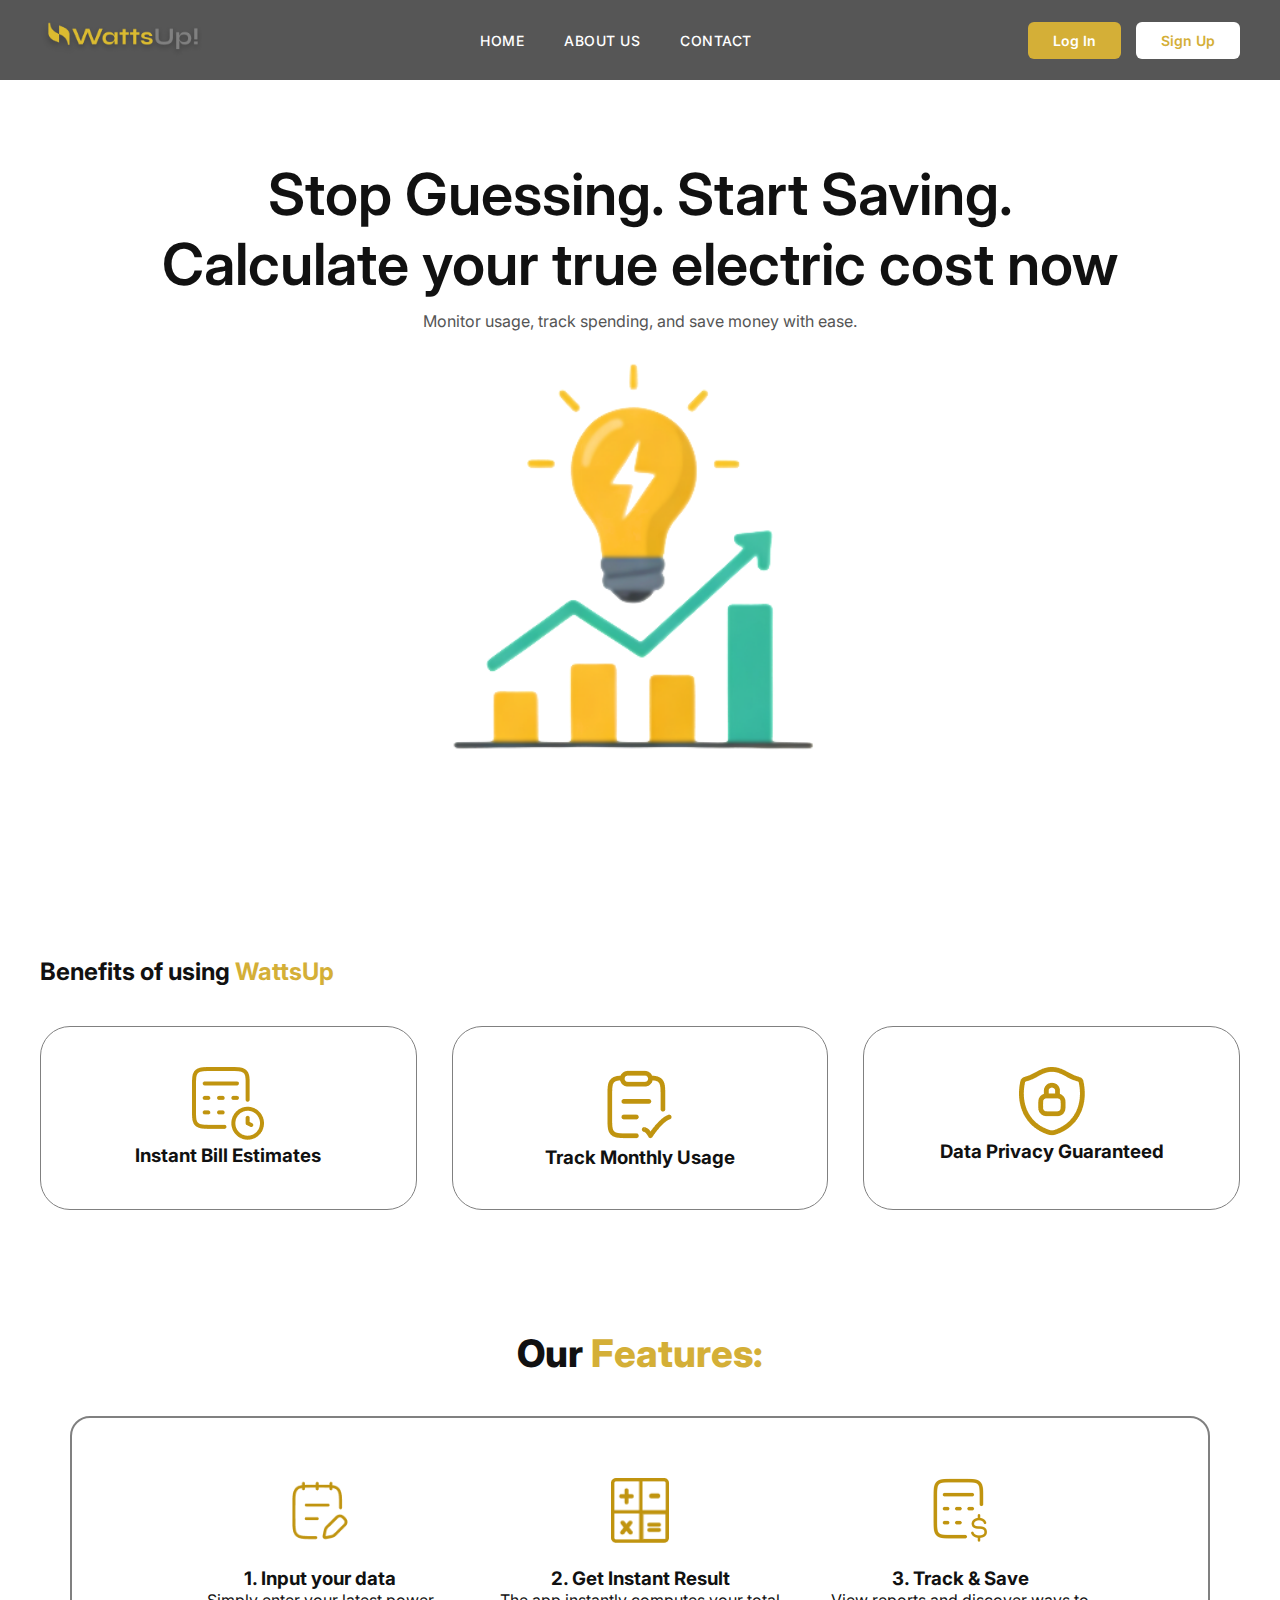
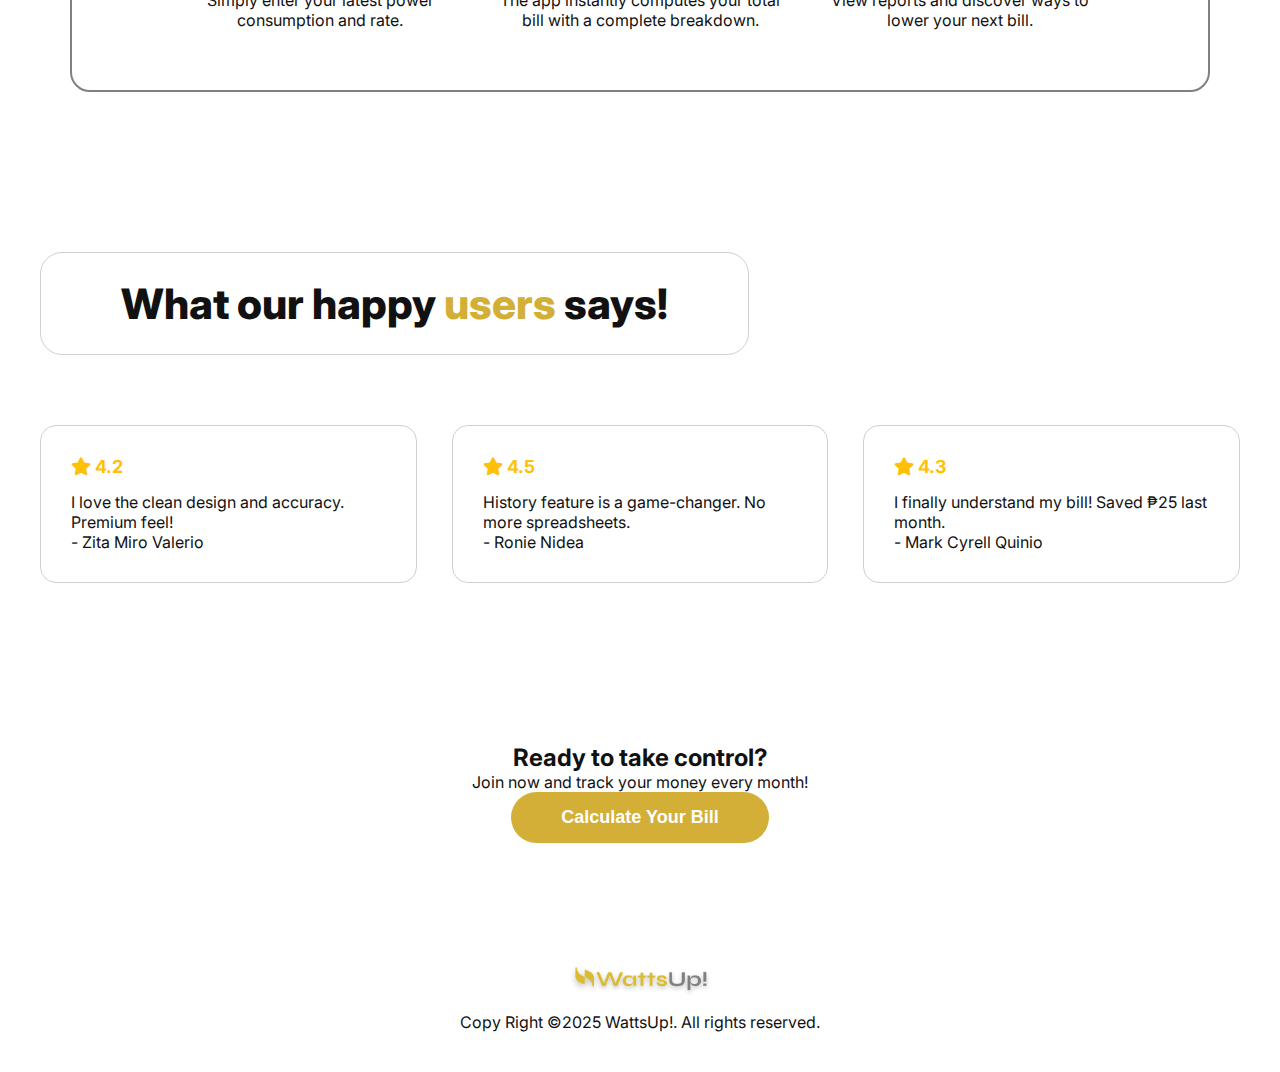
<file: index.html>
<!DOCTYPE html>
<html lang="en">
<head>
    <meta charset="UTF-8">
    <meta name="viewport" content="width=device-width, initial-scale=1.0">
    <title>WattsUp! - Electric Bill Calculator</title>

    <link rel="stylesheet" href="style.css">
    <link rel="stylesheet" href="https://cdnjs.cloudflare.com/ajax/libs/font-awesome/6.4.0/css/all.min.css">
    <link href="https://fonts.googleapis.com/css2?family=Inter:wght@300;400;600;700;800&display=swap" rel="stylesheet">
</head>

<body>

<header>
    <div class="container header-container">
        <a href="#" class="logo-link">
            <img src="resources/my logo.png" alt="WattsUp Logo" class="nav-logo-img">
        </a>

        <nav>
            <ul>
                <a href="#">Home</a></li>
                <a href="#">About Us</a></li>
                <a href="#">Contact</a></li>
            </ul>
        </nav>

        <div class="nav-buttons">
            <a href="login.html" class="btn btn-login">Log In</a>
            <a href="signup.html" class="btn btn-signup">Sign Up</a>
        </div>
    </div>
</header>

<main class="container">

    <!-- HERO -->
    <section class="hero">
        <div class="hero-text">
            <h1>Stop Guessing. Start Saving.<br>Calculate your true electric cost now</h1>
            <p>Monitor usage, track spending, and save money with ease.</p>
        </div>
        <div class="hero-image">
            <img src="resources/sss.png" alt="Energy Graph Illustration">
        </div>
    </section>

    <!-- BENEFITS -->
    <section class="benefits">
        <h2 class="benefits-title">Benefits of using <span>WattsUp</span></h2>

        <div class="benefits-grid">
            <div class="b-card">
                <img src="resources/calcu time.png" alt="Instant Bill Estimates">
                <h3>Instant Bill Estimates</h3>
            </div>
            <div class="b-card">
                <img src="resources/task track.png" alt="Track Monthly Usage">
                <h3>Track Monthly Usage</h3>
            </div>
            <div class="b-card">
                <img src="resources/data privz.png" alt="Data Privacy Guaranteed">
                <h3>Data Privacy Guaranteed</h3>
            </div>
        </div>
    </section>

    <!-- FEATURES -->
    <section class="features">
        <h2 class="features-header">Our <span>Features:</span></h2>

        <div class="features-container">
            <div class="feature-step">
                <img src="resources/inp data.png" alt="Input Data">
                <h3>1. Input your data</h3>
                <p>Simply enter your latest power consumption and rate.</p>
            </div>

            <div class="feature-step">
                <img src="resources/get ins.png" alt="Get Instant Result">
                <h3>2. Get Instant Result</h3>
                <p>The app instantly computes your total bill with a complete breakdown.</p>
            </div>

            <div class="feature-step">
                <img src="resources/track save.png" alt="Track & Save">
                <h3>3. Track & Save</h3>
                <p>View reports and discover ways to lower your next bill.</p>
            </div>
        </div>
    </section>

    <!-- TESTIMONIALS -->
    <section class="testimonials">
        <div class="test-header-box">
            <h2>What our happy <span>users</span> says!</h2>
        </div>

        <div class="testimonials-grid">
            <div class="t-card">
                <div class="stars"><i class="fa-solid fa-star"></i> 4.2</div>
                <p>I love the clean design and accuracy. Premium feel!</p>
                <span class="user-name">- Zita Miro Valerio</span>
            </div>

            <div class="t-card">
                <div class="stars"><i class="fa-solid fa-star"></i> 4.5</div>
                <p>History feature is a game-changer. No more spreadsheets.</p>
                <span class="user-name">- Ronie Nidea</span>
            </div>

            <div class="t-card">
                <div class="stars"><i class="fa-solid fa-star"></i> 4.3</div>
                <p>I finally understand my bill! Saved ₱25 last month.</p>
                <span class="user-name">- Mark Cyrell Quinio</span>
            </div>
        </div>
    </section>

    <!-- CTA -->
    <section class="cta-section">
        <h2>Ready to take control?</h2>
        <p>Join now and track your money every month!</p>
        <button class="btn-cta" onclick="window.location.href='signup.html'">Calculate Your Bill</button>
    </section>

</main>

<footer>
    <div class="container footer-container">
        <img src="resources/my logo.png" class="footer-logo-img">
        <div class="copyright">
            Copy Right ©2025 WattsUp!. All rights reserved.
        </div>
    </div>
</footer>

</body>
</html>
</file>
<file: style.css>
/* ==== RESET ==== */
* {
    margin: 0;
    padding: 0;
    box-sizing: border-box;
}

body {
    font-family: 'Inter', sans-serif;
    background: #fff;
    color: #111;
}

/* ==== GLOBAL CONTAINER ==== */
.container {
    max-width: 1280px;
    margin: 0 auto;
    padding: 0 40px;
}

/* ==== NAVBAR ==== */
header {
    background: #565656;
    height: 80px;
    display: flex;
    align-items: center;
}

.header-container {
    display: flex;
    justify-content: space-between;
    align-items: center;
    width: 100%;
}

.nav-logo-img {
    height: 40px;
}

nav ul {
    display: flex;
    gap: 40px;
}

nav a {
    color: #fff;
    font-weight: 500;
    font-size: 14px;
    text-transform: uppercase;
    letter-spacing: .5px;
    text-decoration: none;
}

.nav-buttons {
    display: flex;
    gap: 15px;
}

.btn {
    padding: 10px 25px;
    border-radius: 6px;
    font-weight: 600;
    font-size: 14px;
    cursor: pointer;
    border: none;
    transition: 0.3s;
    display: inline-block;
    text-decoration: none;
}

.btn-login { background: #D4AF37; color: #fff; }
.btn-signup { background: #fff; color: #D4AF37; }

/* ==== HERO ==== */
.hero {
    display: flex;
    justify-content: space-between;
    align-items: center;
    padding: 80px 0;
}

.hero-text { max-width: 50%; }

.hero-text h1 {
    font-size: 58px;
    font-weight: 600;
    line-height: 1.2;
}

.hero-text p {
    font-size: 16px;
    color: #555;
    margin-top: 12px;
}

.hero-image img {
    width: 400px;
}

/* ==== BENEFITS ==== */
.benefits {
    padding: 40px 0;
}

.benefits-title {
    font-size: 24px;
    font-weight: 700;
    margin-bottom: 40px;
}

.benefits-title span { color: #D4AF37; }

.benefits-grid {
    display: grid;
    grid-template-columns: repeat(3, 1fr);
    gap: 35px;
}

.b-card {
    border: 1px solid #808080;
    border-radius: 30px;
    padding: 40px 25px;
    text-align: center;
}

/* ==== FEATURES ==== */
.features {
    padding: 80px 0;
    text-align: center;
}

.features-header {
    font-size: 38px;
    font-weight: 800;
    margin-bottom: 40px;
}

.features-header span {
    color: #D4AF37;
}

.features-container {
    border: 2px solid #808080;
    border-radius: 20px;
    padding: 60px;
    display: flex;
    justify-content: center;
    gap: 40px;
    flex-wrap: wrap;
    max-width: 1000px;
    margin: 0 auto;
}

.feature-step {
    flex: 1 1 260px;
    max-width: 280px;
    text-align: center;
}

.feature-step img {
    height: 65px;
    margin-bottom: 20px;
}

/* ==== TESTIMONIALS ==== */
.testimonials {
    padding: 80px 0;
}

.test-header-box {
    border: 1px solid #D0D0D0;
    padding: 25px 80px;
    border-radius: 22px;
    background: #FFFFFF;
    display: inline-block;
    margin-bottom: 70px;
}

.test-header-box h2 {
    font-size: 42px;
    font-weight: 800;
}

.test-header-box span {
    color: #D4AF37;
}

.testimonials-grid {
    display: grid;
    grid-template-columns: repeat(3, 1fr);
    gap: 35px;
}

.t-card {
    border: 1px solid #D0D0D0;
    border-radius: 16px;
    padding: 30px;
}

.stars {
    color: #FFC107;
    font-weight: 700;
    font-size: 18px;
    margin-bottom: 15px;
}

/* ==== CTA ==== */
.cta-section {
    text-align: center;
    margin: 80px 0;
}

.btn-cta {
    background: #D4AF37;
    color: #fff;
    padding: 15px 50px;
    border: none;
    border-radius: 30px;
    font-weight: 700;
    font-size: 18px;
    cursor: pointer;
}

/* ==== FOOTER ==== */
footer {
    padding: 40px 0;
    text-align: center;
}

.footer-logo-img {
    height: 35px;
    margin-bottom: 10px;
}

/* ========================================================= */
/* ===================== MEDIA QUERIES ===================== */
/* ========================================================= */

/* 🔶 1280px */
@media (max-width: 1280px) {
    .hero {
        flex-direction: column;
        text-align: center;
    }
    .hero-text { 
        max-width: 100%; 
    }
    .features-container {
        max-width: 95%;
    }
}

/* 🔶 600px */
@media (max-width: 600px) {

    nav, 
    .nav-buttons {
        display: none;
    }

    .container {
        padding: 0 20px;
    }

    .hero {
        flex-direction: column;
        text-align: center;
    }

    .hero-text h1 {
        font-size: 36px;
    }

    .hero-image img {
        width: 260px;
    }

    .benefits-grid,
    .testimonials-grid {
        grid-template-columns: 1fr;
    }

    .features-container {
        padding: 40px;
        max-width: 100%;
    }

    .feature-step {
        max-width: 100%;
    }
}

/* 🔶 390px */
@media (max-width: 390px) {

    .hero-text h1 {
        font-size: 30px;
    }

    .btn-cta {
        padding: 12px 35px;
        font-size: 16px;
    }

    .test-header-box h2 {
        font-size: 32px;
    }

    .feature-step img {
        height: 55px;
    }
}
</file>
